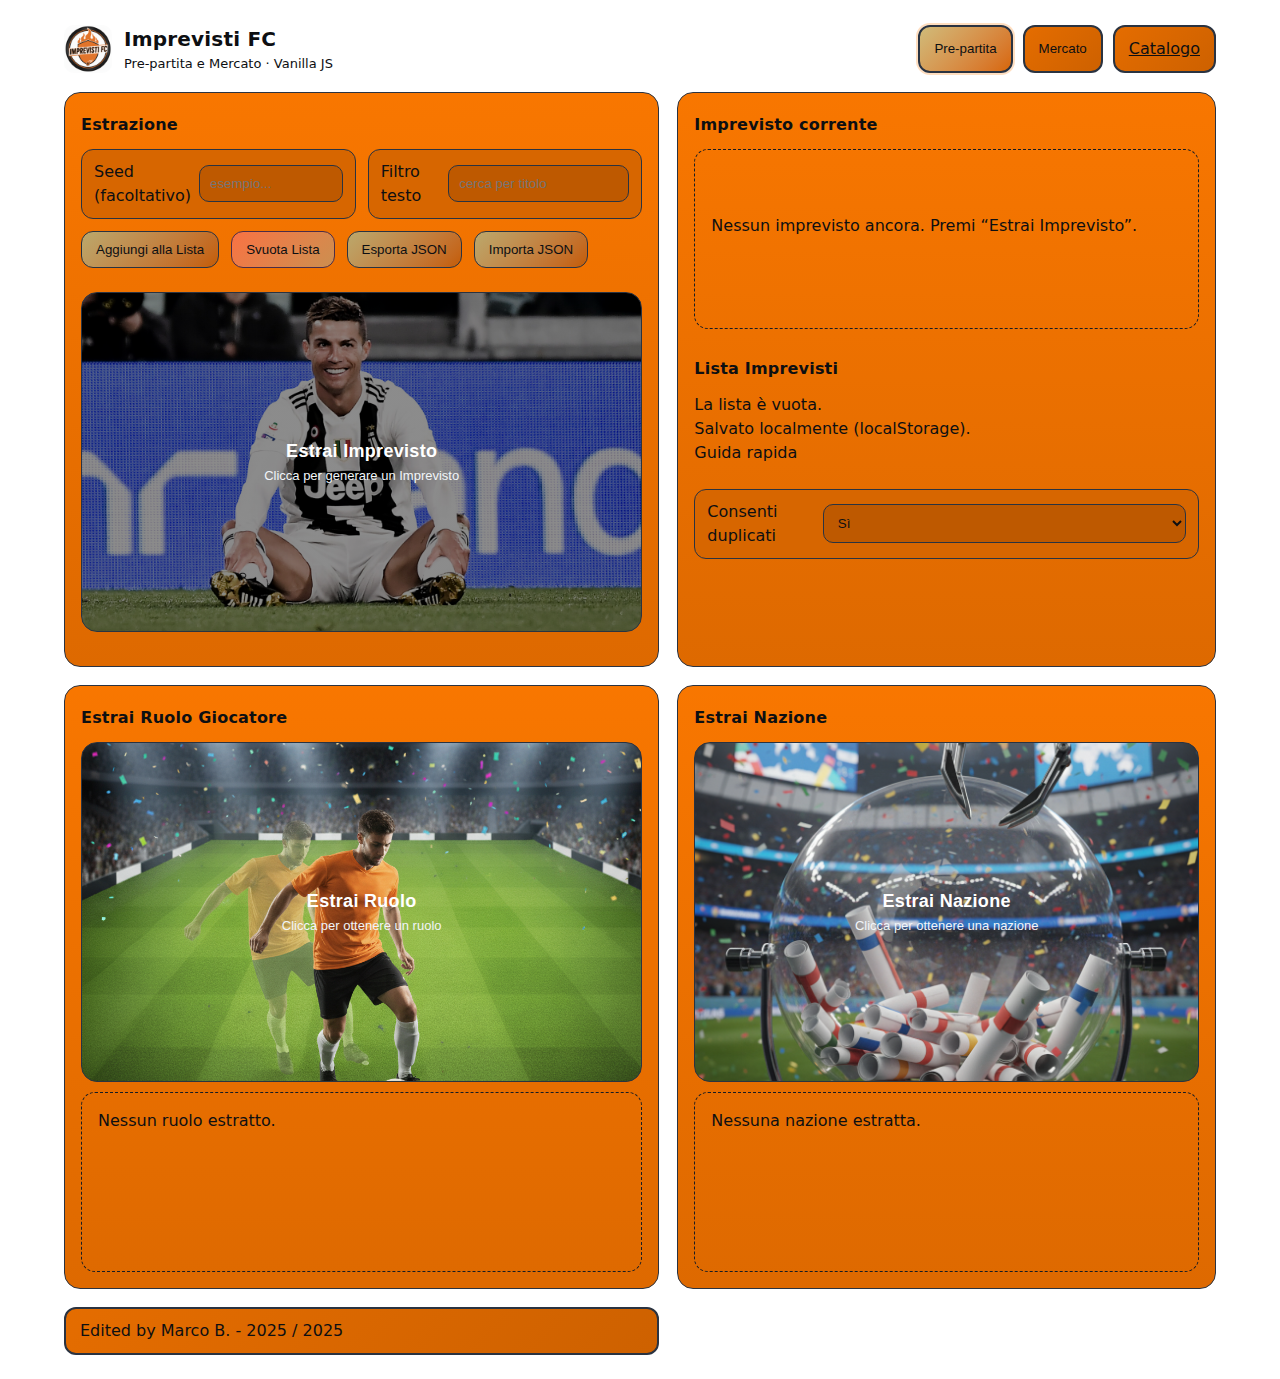
<file: index.html>
<!DOCTYPE html>
<html lang="it">
<head>
  <meta charset="utf-8" />
  <meta name="viewport" content="width=device-width, initial-scale=1" />
  <title>Imprevisti FC26 – Vanilla JS</title>
  <meta name="description" content="Gestione imprevisti pre‑partita e mercato per la carriera allenatore in FC." />
  <link rel="manifest" href="manifest.webmanifest">
  <link rel="icon" href="assets/img/favicon.png">
  <link rel="stylesheet" href="assets/css/base.css">
  <link rel="stylesheet" href="assets/css/layout.css">
  <link rel="stylesheet" href="assets/css/components.css">
  <meta name="theme-color" content="#0f1115">
  <!-- Open Graph (modifica og:url quando pubblichi su GitHub Pages) -->
  <meta property="og:title" content="Imprevisti FC – Vanilla JS">
  <meta property="og:description" content="Estrai imprevisti pre-partita e di mercato per FC.">
  <meta property="og:type" content="website">
  <meta property="og:url" content="https://<TUO-UTENTE>.github.io/<TUO-REPO>/">
  <meta property="og:image" content="assets/img/og-image.png">
  <meta property="og:image:width" content="1200">
  <meta property="og:image:height" content="630">
  <meta name="twitter:card" content="summary_large_image">

</head>
<body>
  <div class="container">
    <header class="header">
      <div class="brand">
        <img src="assets/img/logo.png" alt="Logo Imprevisti FC" class="logo" width="48" height="48" />
        <div>
          <h1 class="title">Imprevisti FC</h1>
          <p class="subtitle">Pre‑partita e Mercato · Vanilla JS</p>
        </div>
      </div>
      <nav class="tabs" role="tablist" aria-label="Modalità">
  <button class="tab" role="tab" aria-selected="true" data-mode="pre" id="tab-pre">Pre-partita</button>
  <button class="tab" role="tab" aria-selected="false" data-mode="mercato" id="tab-mercato">Mercato</button>
  <a class="tab" href="config.html" title="Configura catalogo">Catalogo</a>
</nav>

    </header>

    <main class="grid">
      <section class="card">
        <h2>Estrazione</h2>
        <div class="controls">
          <div class="row">
            <label for="seed">Seed (facoltativo)</label>
            <input id="seed" type="text" placeholder="esempio..." />
          </div>
          <div class="row">
            <label for="filter-text">Filtro testo</label>
            <input id="filter-text" type="text" placeholder="cerca per titolo" />
          </div>
        </div>
        <div class="actions">
          <button id="save">Aggiungi alla Lista</button>
          <button id="reset" class="danger">Svuota Lista</button>
          <button id="export">Esporta JSON</button>
          <button id="import">Importa JSON</button>
        </div>
        <br>
        <div class="hero-row">
        <button id="draw" class="mega-action full-row">
          <h3 class="mega-title">Estrai Imprevisto</h3>
            <p class="mega-sub">Clicca per generare un Imprevisto</p>
        </button>
        </div>
      </section>

      <aside class="card">
  <h2>Imprevisto corrente</h2>
  <div id="current" class="result" aria-live="polite">
    <div class="muted">Nessun imprevisto ancora. Premi “Estrai Imprevisto”.</div>
  </div>
  <br>
  <h2 class="mt">Lista Imprevisti</h2>
  <div class="list" id="list"></div>
  <div class="footer">
    <div>Salvato localmente (localStorage).</div>
    <div><a class="link" href="#" id="howto">Guida rapida</a></div>
    <br>
  </div>
  <div class="row">
            <label for="allow-duplicates">Consenti duplicati</label>
            <select id="allow-duplicates">
              <option value="si">Sì</option>
              <option value="no">No</option>
            </select>
          </div>
</aside>

      <!-- NUOVE CARD: RUOLO & NAZIONE -->
      <section class="card">
        <h2>Estrai Ruolo Giocatore</h2>
        <button id="draw-role" class="mega-action"
                style="background-image:url('assets/img/roles.png')">
          <h3 class="mega-title">Estrai Ruolo</h3>
          <p class="mega-sub">Clicca per ottenere un ruolo</p>
        </button>
        <div id="role-result" class="result" aria-live="polite" style="margin-top:10px">
          <div class="muted">Nessun ruolo estratto.</div>
        </div>
      </section>

      <section class="card">
        <h2>Estrai Nazione</h2>
        <button id="draw-nation" class="mega-action"
                style="background-image:url('assets/img/nations.png')">
          <h3 class="mega-title">Estrai Nazione</h3>
          <p class="mega-sub">Clicca per ottenere una nazione</p>
        </button>
        <div id="nation-result" class="result" aria-live="polite" style="margin-top:10px">
          <div class="muted">Nessuna nazione estratta.</div>
        </div>
      </section>

<div id="themeToggle" class="tab" title="Tema">Edited by Marco B. - 2025 / 2025</div>

    </main>
  </div>

  <script type="module" src="assets/js/app_home.js"></script>
</body>
</html>
</file>
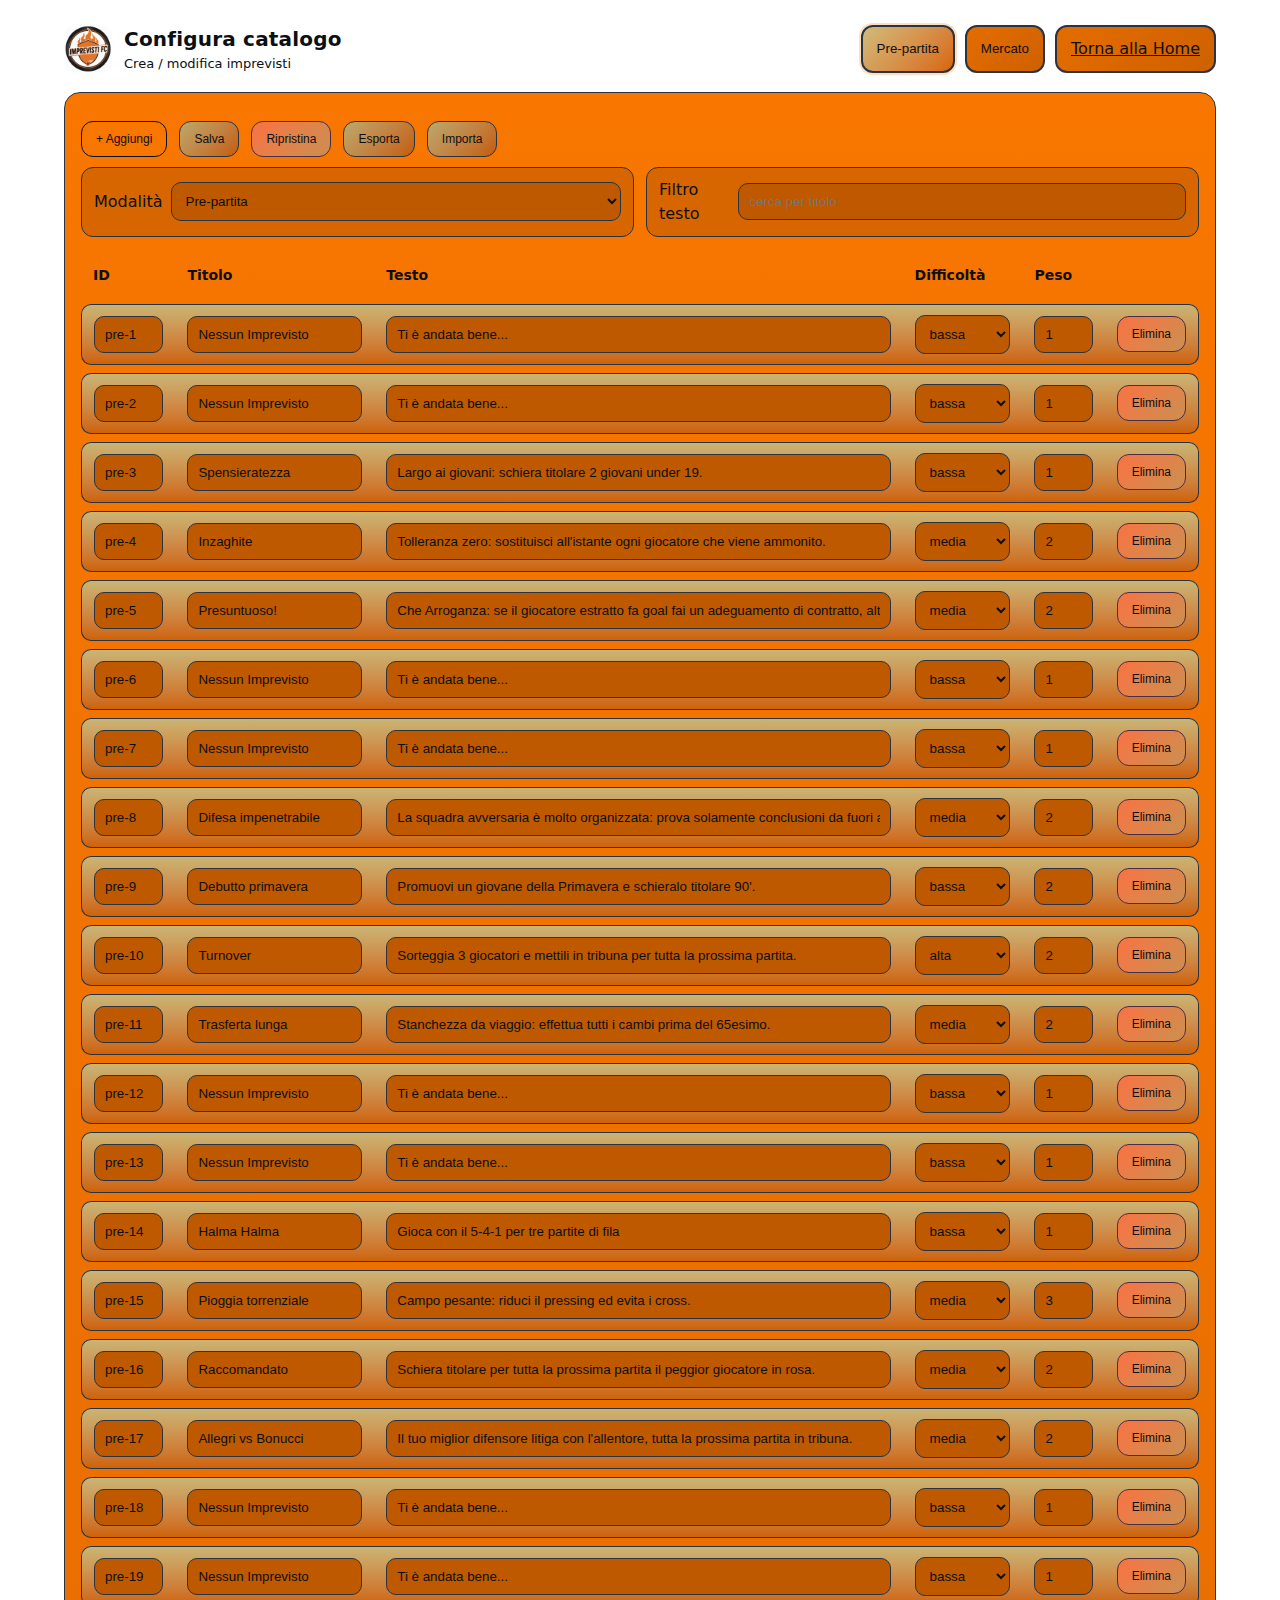
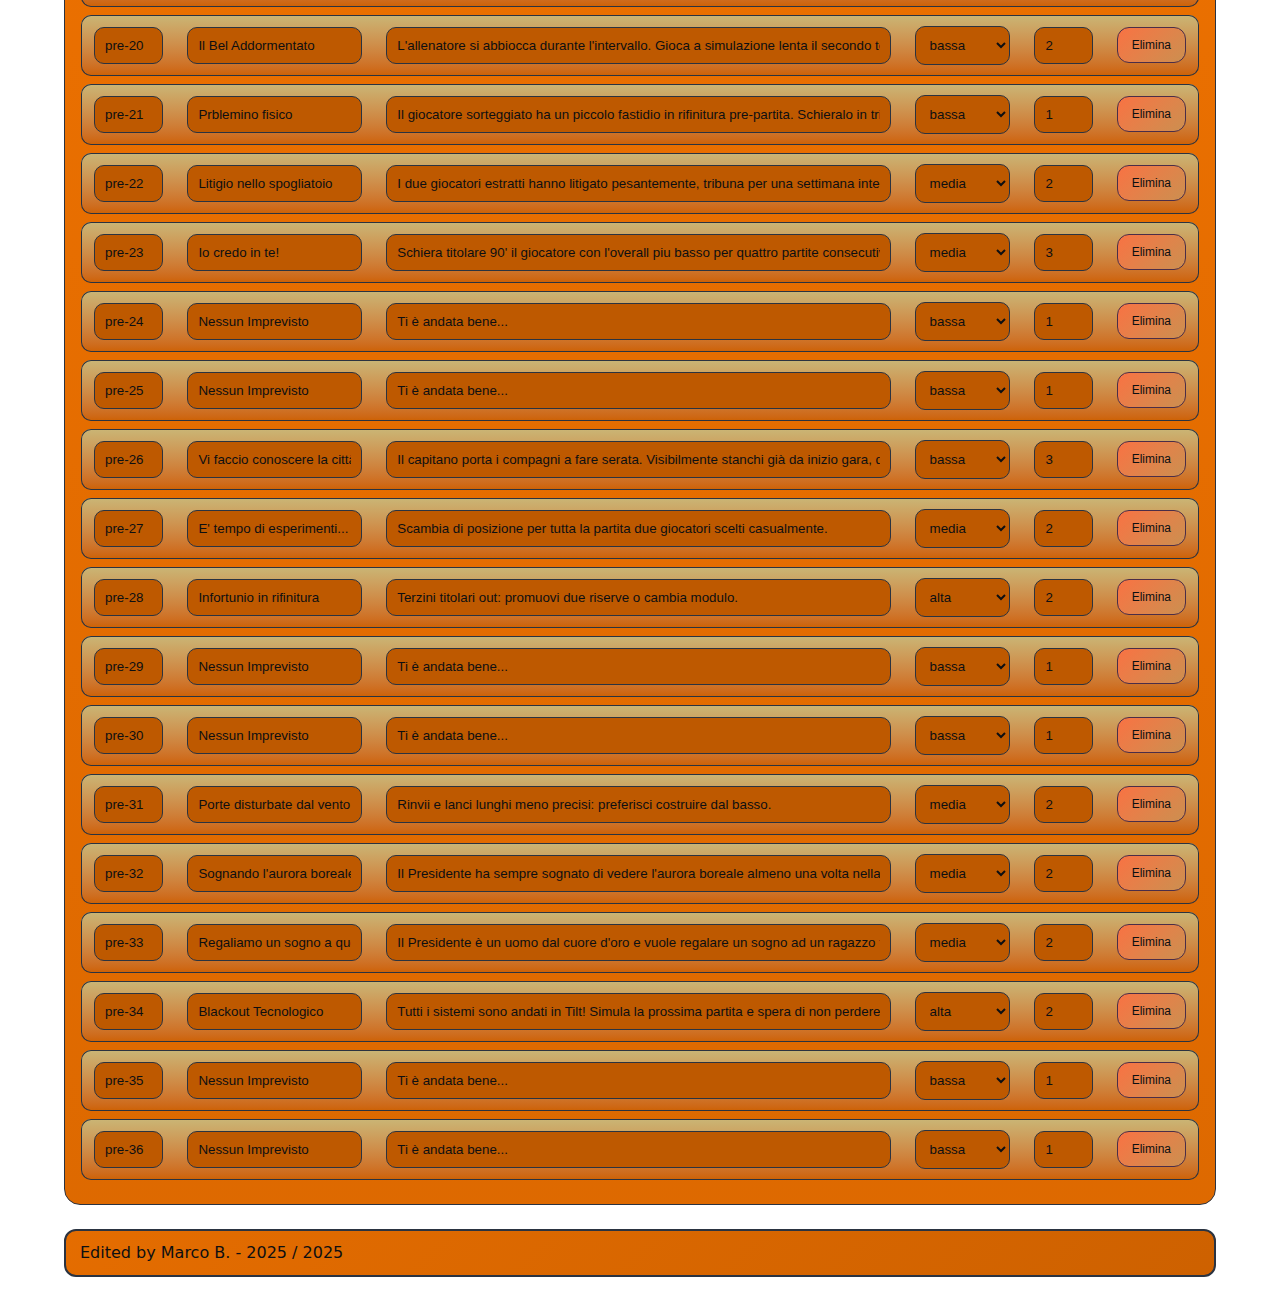
<file: config.html>
<!DOCTYPE html>
<html lang="it">
<head>
  <meta charset="utf-8" />
  <meta name="viewport" content="width=device-width, initial-scale=1" />
  <title>Configura Catalogo – Imprevisti FC</title>
  <link rel="icon" href="assets/img/favicon.png">
  <link rel="stylesheet" href="assets/css/base.css">
  <link rel="stylesheet" href="assets/css/layout.css">
  <link rel="stylesheet" href="assets/css/components.css">
</head>
<body>
  <div class="container">
    <header class="header">
      <div class="brand">
        <img src="assets/img/logo.png" alt="Logo" class="logo" width="40" height="40" />
        <div>
          <h1 class="title">Configura catalogo</h1>
          <p class="subtitle">Crea / modifica imprevisti</p>
        </div>
      </div>
      <nav class="tabs" role="tablist" aria-label="Modalità">
        <button class="tab" role="tab" aria-selected="true" data-mode="pre">Pre‑partita</button>
        <button class="tab" role="tab" aria-selected="false" data-mode="mercato">Mercato</button>
        <a class="tab" href="index.html">Torna alla Home</a>
      </nav>        
    </header>

    <section class="card">
      <div class="actions">
        <button id="cfgAdd" class="primary small">+ Aggiungi</button>
        <button id="cfgSave" class="small">Salva</button>
        <button id="cfgReset" class="danger small">Ripristina</button>
        <button id="cfgExport" class="small">Esporta</button>
        <button id="cfgImport" class="small">Importa</button>
      </div>

      <div class="controls mt-sm">
        <div class="row">
          <label>Modalità</label>
          <select id="cfgMode">
            <option value="pre">Pre-partita</option>
            <option value="mercato">Mercato</option>
          </select>
        </div>
        <div class="row">
          <label for="cfgFilter">Filtro testo</label>
          <input id="cfgFilter" type="text" placeholder="cerca per titolo" />
        </div>
      </div>

      <div class="scroll mt-sm">
        <table class="table">
          <thead>
            <tr>
              <th style="width:11ch">ID</th>
              <th style="width:24ch">Titolo</th>
              <th style="width:67ch">Testo</th>
              <th style="width:13ch">Difficoltà</th>
              <th style="width:9ch">Peso</th>
              <th></th>
            </tr>
          </thead>
          <tbody id="cfgBody"></tbody>
        </table>
      </div>
    </section>
    <br>
    <div id="themeToggle" class="tab" title="Tema">Edited by Marco B. - 2025 / 2025</div>
  </div>

  <script type="module" src="assets/js/app_config.js"></script>
</body>
</html>
</file>
<file: assets/css/base.css>
/* ====== THEME TOKENS ======================================================= */
/* Tema default: arancione + nero, accenti dorati */
:root{
  /* palette principali */
  --orange-500:#ff7a00;   /* primario */
  --orange-600:#e76a00;
  --orange-700:#c85d00;

  --black-900:#0d0f12;    /* secondario */
  --black-800:#14171c;

  /* accenti */
  --gold-300:#e8d188;     /* dorato tenue per riflessi */
  --gold-200:#f4e7b0;
  --metal-400:#b7c0cc;    /* grigio metallico */
  --metal-500:#8c95a3;

  /* superfici / testi */
  --bg: #ff7a00;          /* sfondo pagina (scuro ma caldo) */
  --panel:#ff7a00;        /* card / pannelli */
  --panel-2:#e8d188;
  --text:#0d0f12;
  --muted:#0d0f12;

  /* bordi / bagliori */
  --border: #2a3341;
  --ring: 0 0 0 2px rgba(255,122,0,.25);
  --glow-gold: 0 8px 30px rgba(232,209,136,.18);

  /* gradienti di brand */
  --grad-main: linear-gradient(135deg, var(--orange-500), #ffb556);
  --grad-subtle: linear-gradient(180deg, rgba(255,181,86,.08), transparent);
}

/* ====== BASE =============================================================== */
*{box-sizing:border-box}
html,body{height:100%}
body{
  margin:0;
  background:
    radial-gradient(900px 500px at 10% -5%, color-mix(in oklch, var(--gold-1) 14%, transparent), transparent),
    radial-gradient(900px 500px at 120% 0%, color-mix(in oklch, var(--metal-1) 10%, transparent), transparent),
    var(--bg);
  color:var(--text);
  font:16px/1.5 system-ui,-apple-system,Segoe UI,Roboto,Ubuntu,Cantarell,Noto Sans,Helvetica,Arial;
}
img{max-width:100%; display:block}
:focus-visible{outline:var(--ring)}
.muted{color:var(--muted)}
.link{color:var(--secondary); text-decoration:none}
.mt{margin-top:18px}
.mt-sm{margin-top:10px}
.small{font-size:12px}
.scroll{overflow:auto}
</file>
<file: assets/css/layout.css>
/* ====== LAYOUT & COMPONENT STRUCTURE ====================================== */
.container{max-width:1200px; margin:auto; padding:24px}

/* Header */
.header{display:flex; gap:16px; align-items:center; justify-content:space-between; margin-bottom:18px}
.brand{display:flex; align-items:center; gap:12px}
.logo{width:48px; height:48px; border-radius:10px; box-shadow:var(--shadow)}
.title{font-size:20px; margin:0; font-weight:800; letter-spacing:.2px}
.subtitle{margin:0; font-size:13px; color:var(--muted)}

/* Tabs */
.tabs{display:flex; gap:10px; flex-wrap:wrap}
.tab{
  border:2px solid var(--border);
  background:linear-gradient(135deg, color-mix(in oklch, var(--panel) 92%, black 8%), color-mix(in oklch, var(--panel) 85%, black 15%));
  color:var(--text);
  padding:10px 14px;
  border-radius:12px;
  cursor:pointer;
  user-select:none;
  transition:transform .15s ease, box-shadow .15s ease, background .2s ease;
}
.tab[aria-selected="true"]{
  background:linear-gradient(135deg, color-mix(in oklch, var(--panel-2) 92%, black 8%), color-mix(in oklch, var(--panel) 88%, black 12%));
  box-shadow:var(--ring);
}
.tab:hover{ transform:translateY(-1px) }

/* Grid */
.grid{display:grid; grid-template-columns:1.05fr .95fr; gap:18px}
@media (max-width:1050px){ .grid{grid-template-columns:1fr} }

/* Cards */
.card{
  background:
    linear-gradient(180deg, color-mix(in oklch, var(--panel) 98%, black 2%), color-mix(in oklch, var(--panel) 90%, black 10%));
  border:1px solid var(--border);
  border-radius:16px; padding:16px; box-shadow:var(--shadow)
}
.card h2{margin:4px 0 12px; font-size:16px; letter-spacing:.2px; font-weight:700}

/* Controls */
.controls{display:grid; grid-template-columns:1fr 1fr; gap:12px}
@media (max-width:640px){ .controls{grid-template-columns:1fr} }
.row{
  display:flex; align-items:center; justify-content:space-between; gap:8px;
  padding:10px 12px; border:1px solid var(--border); border-radius:12px;
  background:color-mix(in oklch, var(--panel) 88%, black 12%)
}
input, select{
  width:100%; background:color-mix(in oklch, var(--panel) 80%, black 20%);
  color:var(--text); border:1px solid var(--border); border-radius:10px; padding:10px
}

/* Actions */
.actions{display:flex; flex-wrap:wrap; gap:12px; margin-top:12px}

/* Result – più grande e con watermark logo */
.result{
  position:relative;
  display:flex; flex-direction:column; gap:10px;
  border:1px dashed color-mix(in oklch, var(--border) 70%, black 30%);
  border-radius:14px; padding:16px;
  background:
    radial-gradient(600px 300px at 90% -20%, color-mix(in oklch, var(--gold-2) 10%, transparent), transparent),
    color-mix(in oklch, var(--panel) 85%, black 15%);
  min-height:180px;
}
.result::before{
  content:""; position:absolute; inset:auto 12px 12px auto; width:150px; height:150px; opacity: .30;
  pointer-events:none;
}
.result h3{font-size:20px; margin:2px 0}

/* Saved list */
.stack{display:flex; gap:8px; flex-wrap:wrap}
.list{display:flex; flex-direction:column; gap:10px; max-height:520px; overflow:auto; padding-right:6px}
.item{
  display:grid; grid-template-columns:auto 1fr auto; gap:10px; align-items:center;
  background:color-mix(in oklch, var(--panel) 82%, black 18%); border:1px solid var(--border); border-radius:12px; padding:10px
}

/* Mega action (bottone “Estrai Imprevisto” in stile card con immagine) */
.mega-action{
  display:block; width:100%;
  border:2px solid var(--border); border-radius:16px; overflow:hidden;
  background:
    linear-gradient(0deg, rgba(0,0,0,.45), rgba(0,0,0,.45)),
    url("../img/hero-extract.jpg") center/cover no-repeat;
  min-height:340px;
  padding:20px;
  box-shadow:var(--shadow);
  transition:transform .18s ease, box-shadow .18s ease, filter .25s ease;
}

.mega-action .mega-title{
  font-weight:800; font-size:18px; letter-spacing:.3px; margin:0 0 6px;
  color:#fff;
}
.mega-action .mega-sub{ color:#f1f5f9; font-size:13px; margin:0 }

/* Spaziatura coerente per pulsanti a tutta riga */
.full-row{display:block; width:100%}

/* --- NAVBAR + HAMBURGER --- */

/* Layout base header/nav – desktop */
.header{
  display:flex;
  justify-content:space-between;
  align-items:center;
  gap:16px;
  margin-bottom:18px;
}

.nav-menu{
  display:flex;
  align-items:center;
  gap:8px;
}

/* Bottone hamburger – inizialmente nascosto (solo mobile) */
.nav-toggle{
  display:none;               /* mostrato solo nel media query sotto */
  border:1px solid var(--border);
  border-radius:10px;
  padding:8px;
  background:
    linear-gradient(135deg,
      color-mix(in oklch, var(--panel-2) 85%, black 15%),
      color-mix(in oklch, var(--panel) 82%, black 18%));
  cursor:pointer;
}

.nav-toggle span{
  display:block;
  width:22px;
  height:2px;
  border-radius:999px;
  background:var(--text);
  margin:4px 0;
  transition:transform .15s ease, opacity .15s ease;
}

/* --- VERSIONE MOBILE (schermi sotto ~768px) --- */
/* Usiamo max-width: 768px come proxy per “mobile < 1600x720” */

@media (max-width: 768px){
  .header{
    position:relative;
    align-items:center;
  }

  /* Mostra il bottone hamburger */
  .nav-toggle{
    display:inline-flex;
    align-items:center;
    justify-content:center;
  }

  /* Il menu diventa un pannello a tendina */
  .nav-menu{
    position:absolute;
    top:72px;
    right:16px;
    left:16px;
    flex-direction:column;
    padding:10px;
    background:
      linear-gradient(180deg,
        color-mix(in oklch, var(--panel-2) 92%, black 8%),
        color-mix(in oklch, var(--panel) 88%, black 12%));
    border:1px solid var(--border);
    border-radius:12px;
    box-shadow:0 18px 40px rgba(0,0,0,.45);
    display:none;             /* nascosto di default */
    z-index:20;
  }

  /* Quando è aperto (classe messa dallo script) */
  .nav-menu.is-open{
    display:flex;
  }

  /* I tab occupano tutta la larghezza nel pannello */
  .nav-menu .tab{
    width:100%;
    justify-content:flex-start;
  }
}
</file>
<file: assets/css/components.css>
/* ==========================================================================
   BUTTONS
   ========================================================================== */

button {
  appearance: none;
  border: 1px solid var(--border);
  background:
    linear-gradient(
      135deg,
      color-mix(in oklch, var(--panel-2) 85%, black 15%),
      color-mix(in oklch, var(--panel) 82%, black 18%)
    );
  color: var(--text);
  padding: 10px 14px;
  border-radius: 12px;
  cursor: pointer;
  transition:
    background .2s ease,
    box-shadow .15s ease,
    transform .12s ease;
}

/* Hover uniforme con tutto il sito */
button:not(.mega-action):hover,
button:not(.mega-action):focus-visible {
  background:
    linear-gradient(
      135deg,
      color-mix(in oklch, var(--primary-600) 35%, var(--panel) 65%),
      color-mix(in oklch, var(--primary-700) 25%, var(--panel-2) 75%)
    );
  box-shadow: var(--ring);
  transform: translateY(-1px);
}

/* Varianti */
.primary {
  border-color: color-mix(in oklch, var(--primary) 50%, var(--border) 50%);
  background:
    linear-gradient(
      135deg,
      color-mix(in oklch, var(--primary) 22%, var(--panel) 78%),
      color-mix(in oklch, var(--primary-600) 18%, var(--panel-2) 82%)
    );
}

.danger {
  background:
    linear-gradient(
      135deg,
      color-mix(in oklch, #e86b6b 40%, var(--panel) 60%),
      color-mix(in oklch, #8d2f2f 40%, var(--panel-2) 60%)
    );
  border-color: color-mix(in oklch, #5b2939 70%, var(--border) 30%);
}

/* Badge/pill */
.pill {
  display: inline-flex;
  gap: 8px;
  align-items: center;
  font-size: 12px;
  border: 1px solid color-mix(in oklch, var(--border) 70%, black 30%);
  border-radius: 999px;
  padding: 4px 10px;
  background:
    linear-gradient(
      180deg,
      color-mix(in oklch, var(--panel-2) 80%, black 20%),
      color-mix(in oklch, var(--panel) 86%, black 14%)
    );
}

/* ==========================================================================
   TABLES
   ========================================================================== */

.table {
  width: 100%;
  border-collapse: separate;
  border-spacing: 0 8px;
}

.table th,
.table td {
  font-size: 14px;
  text-align: left;
  padding: 10px 12px;
}

.table thead th {
  color: var(--muted);
  font-weight: 700;
}

.table tbody tr {
  background:
    linear-gradient(
      180deg,
      color-mix(in oklch, var(--panel-2) 90%, black 10%),
      color-mix(in oklch, var(--panel) 85%, black 15%)
    );
}

.table tbody tr td {
  border-top: 1px solid var(--border);
  border-bottom: 1px solid var(--border);
}

/* Arrotondamento coerente */
.table tbody tr td:first-child {
  border-left: 1px solid var(--border);
  border-top-left-radius: 10px;
  border-bottom-left-radius: 10px;
}

.table tbody tr td:last-child {
  border-right: 1px solid var(--border);
  border-top-right-radius: 10px;
  border-bottom-right-radius: 10px;
}

/* ==========================================================================
   MEGA ACTION BUTTON
   ========================================================================== */

.hero-row {
  margin-bottom: 18px;
}

.mega-action {
  display: block;
  width: 100%;
  border: 1px solid var(--border);
  border-radius: 16px;
  padding: 24px 20px;
  background-size: cover;
  background-position: center;
  background-repeat: no-repeat;
  color: var(--text);
  transition:
    transform .15s ease,
    box-shadow .15s ease,
    filter .15s ease;
}

/* Hover coerente ma NON cambia colore */
.mega-action:hover,
.mega-action:focus-visible {
  transform: scale(1.02);
  box-shadow: var(--ring);
}

/* ==========================================================================
   INPUTS – RIMOSSI perché già definiti in layout.css
   ========================================================================== */
/* (Eliminati i duplicati di input/select per evitare conflitti) */
</file>
